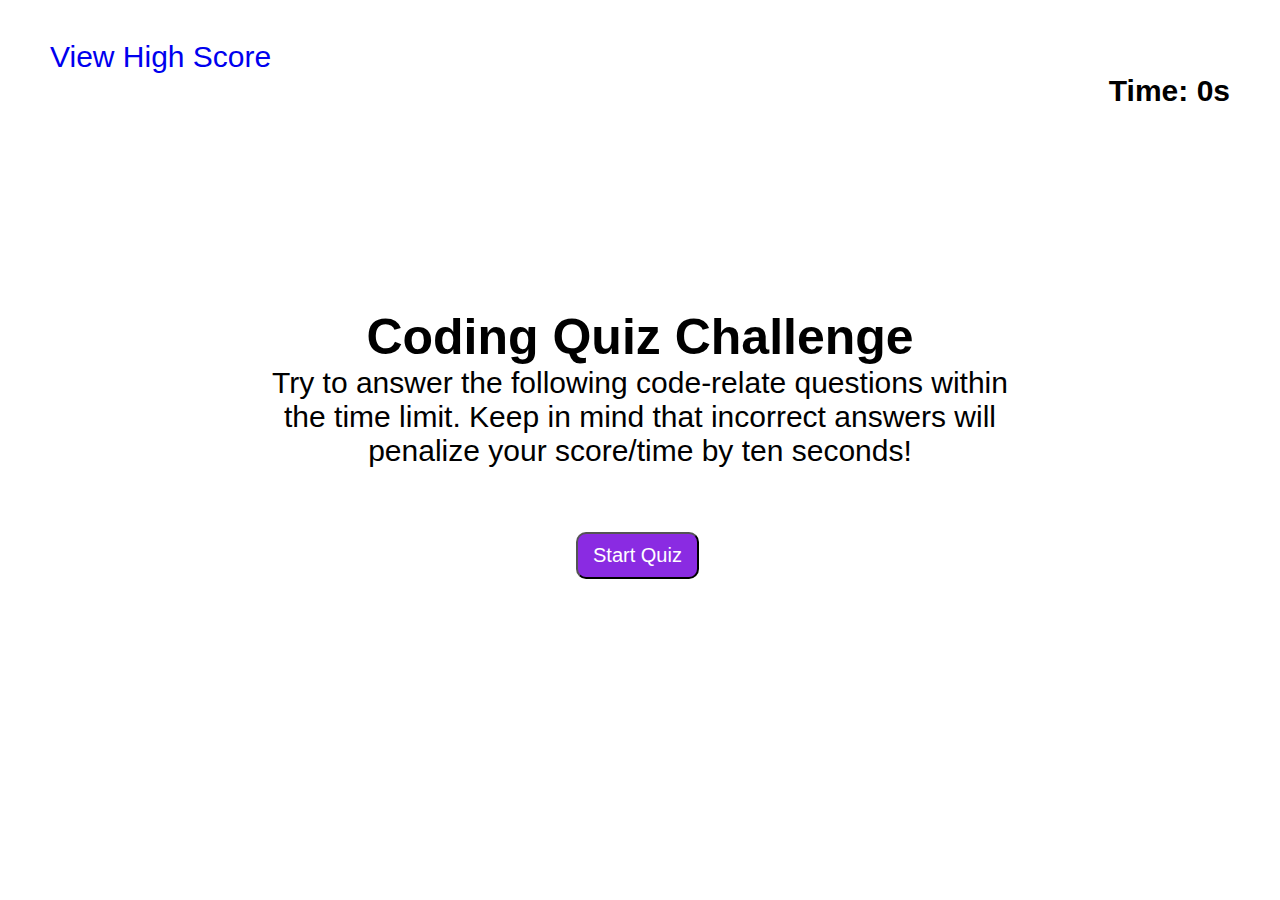
<file: index.html>
<!DOCTYPE html>
<html lang="en">
  <head>
    <meta charset="UTF-8" />
    <meta name="viewport" content="width=device-width, initial-scale=1.0" />
    <meta http-equiv="X-UA-Compatible" content="ie=edge" />
    <link rel="stylesheet" href="./assets/css/style.css" />
    <title>Code Quiz</title>
  </head>

  <body>

    <!-- Header with high Score link and timer -->
    <header>
      <div class="highscore">
        <a href="highscore.html">View High Score</a>
      <h2 id="timer"></h2>
    </header>
    
    <!-- content -->
    <section id="main" class="Content">
       <!-- Quiz introduction page -->
        <div id="intro-page" class="intro">
         <h2>Coding Quiz Challenge</h2> 
         <p>
           Try to answer the following code-relate questions within the time limit. Keep in mind that incorrect answers will penalize your score/time by ten seconds!
         </p>
         <button id="start" class="btn">Start Quiz</button>
        </div>
        
      <!-- Questions section -->
        <div id="quiz">
            <div id="question"></div>
            <div id="choices">
              <ul>
                <li><button class="button" id="1" onclick="checkAnswer('1')"></button></li>
                <li><button class="button" id="2" onclick="checkAnswer('2')"></button></li>
                <li><button class="button" id="3" onclick="checkAnswer('3')"></button></li>
                <li><button class="button" id="4" onclick="checkAnswer('4')"></button></li>
              </ul>
            </div>

             <!-- Answers -->
            <div id="answers" class="answers" ></div>

        </div>

        <!---Score Info-->
            <div id="finalscore" class="finalscore">
                <h2 id="message">All done!</h2>
                <div id="result"></div>
                 <!---Form to enter initials-->
                 <form >
                    <div id="initials">
                        <label for="users" id="name">Enter Initials:</label>
                        <input type="text" id="contactInfo">
                        <input type="button" id= "userInfo" class="submitBtn" onclick="location.href='highscore.html';" value="Submit" />
                    </div>
                </form>
            </div>
      
    </section>

    <script src="./assets/js/script.js"></script>

</body>
</html>
</file>
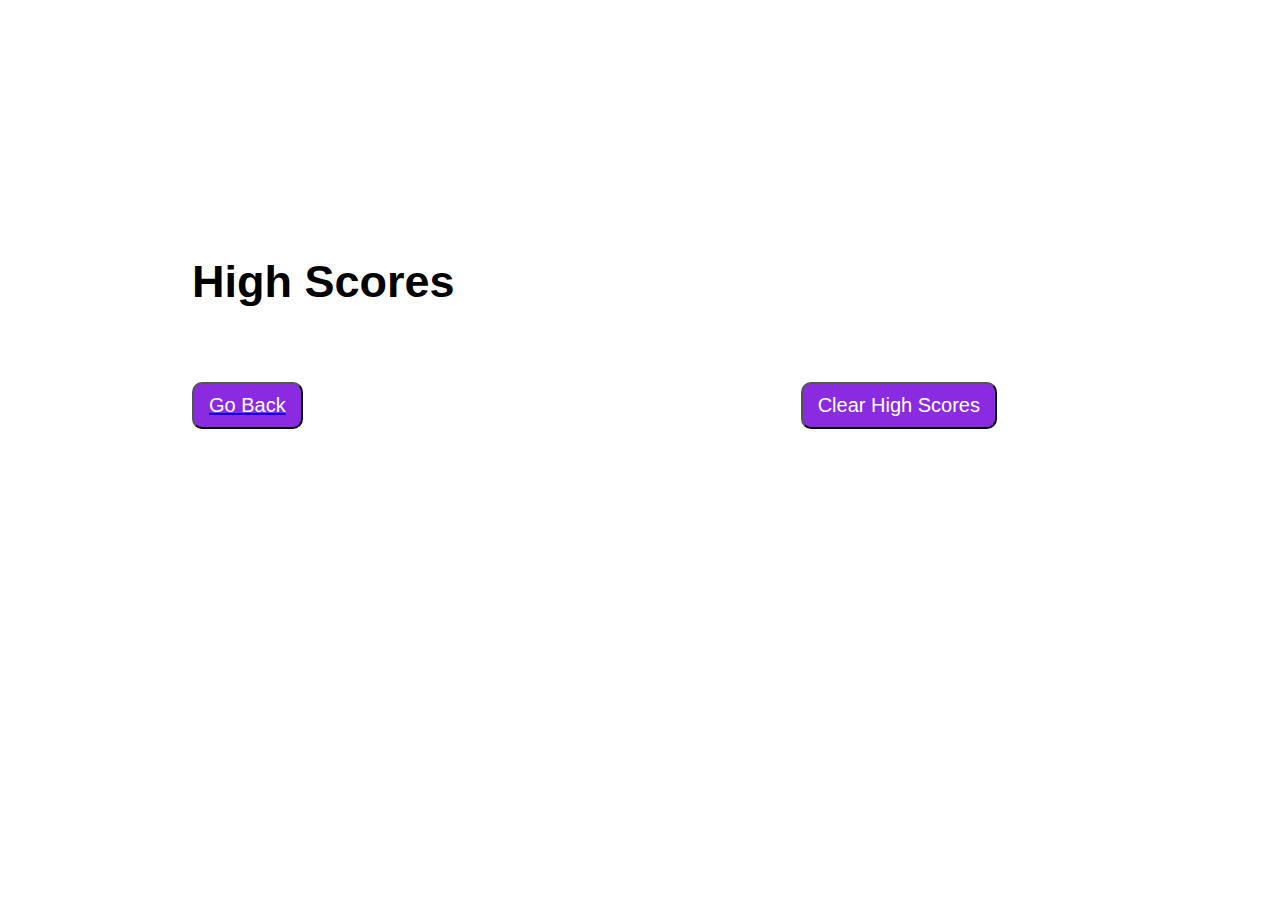
<file: highscore.html>
<!DOCTYPE html>
<html lang="en">
<head>
    <meta charset="UTF-8">
    <meta name="viewport" content="width=device-width, initial-scale=1.0">
    <link rel="stylesheet" href="./assets/css/style.css">
    <title>Code Quiz-High Scores</title>
</head>
<body>
    <div id="finalscore" class="highscorelist">
            <h2 >High Scores</h2>
    
            <div id="showhighscore"></div>
            <div id="timeLeft"></div>
            
        <div>
            <a href="index.html"> <button id="goBack" class="backBtn" type="submit">Go Back</button></a>
       
            <button id="clear" class="btn" type="submit">Clear High Scores</button>
        </div>

    </div>


    <script src="assets/js/highscore.js"></script>
</body>
</html>
</file>
<file: assets/css/style.css>
* {
    box-sizing: border-box;
    margin: 0;
    padding: 0;
    font-family: Arial, Helvetica, sans-serif;
  }

/* body style */
  #body {
   background-color: #ffffff;
   font-family: Verdana, Geneva, Tahoma, sans-serif;
  }

  /* header style */
  
  .highscore {
      margin-top: 40px;
  }

  .highscore a {
    font-size: 30px;
    margin-left: 50px;
    text-decoration: none;
  }

  .highscore h2 {
      text-align: right;
      font-size: 30px;
      margin-right: 50px;
      
  }


/* content style */
  .intro h2 {
      font-size: 50px;
      text-align: center;
      margin-top: 200px;
  }

  .intro p {
      font-size: 30px;
      text-align: center;
      margin-left: 20%;
      margin-right: 20%;
      display: flex;
  }
  .btn {
      background-color: blueviolet;
      font-size: 50px;
      border-radius: 10px;
      display: inline-block;
      margin: 5%;
      margin-left: 45%;
      color: #ffffff;
      padding: 10px 15px;
  }
  
/* question section style */
#quiz {
    font-size: 50px;
    text-align: center;
    margin-top: 200px;
}

#question {
    font-size: 40px;
      text-align: left;
      margin-left: 15%;
      margin-right: 15%;
      display: flex;
      font-weight: bold;
  }

ul {
    list-style: none;
}

.button, .submitBtn {
    background-color: blueviolet;
    font-size: 20px;
    border-radius: 10px;
    display: flex;
    text-align: left;
    margin: 10px;
    margin-left: 15%;
    color: #ffffff;
    padding: 10px 15px;
}
.button:hover {
    background-color: #d66bbb;
} 

.answers {
    font-size: 30px;
    color: #bbb7ba;
    text-align: left;
    font-style: italic;
    border-top: 2px solid #c5c1c4;
    margin-left: 15%;
    margin-right: 15%;
    margin-top: 40px;
}


.finalscore {
    text-align: left;
    margin-top: 100px; 
    font-size: 50px;
    margin-left: 20%;
}



.highscorelist {
    margin-top: 20%;;
    padding-bottom: 10px;
    text-align: left;
    font-size: 30px;
    margin-left: 15%;
}


#showhighscore {
    font-size: 30px;
    color: black;
    text-align: left;
    margin-top: 20px;
    
}


.backBtn {
    background-color: blueviolet;
    font-size: 20px;
    border-radius: 10px;
    display: inline;
    color: #ffffff;
    padding: 10px 15px;
}

.btn {
    background-color: blueviolet;
    font-size: 20px;
    border-radius: 10px;
    display: inline;
    color: #ffffff;
    padding: 10px 15px;
}
</file>
